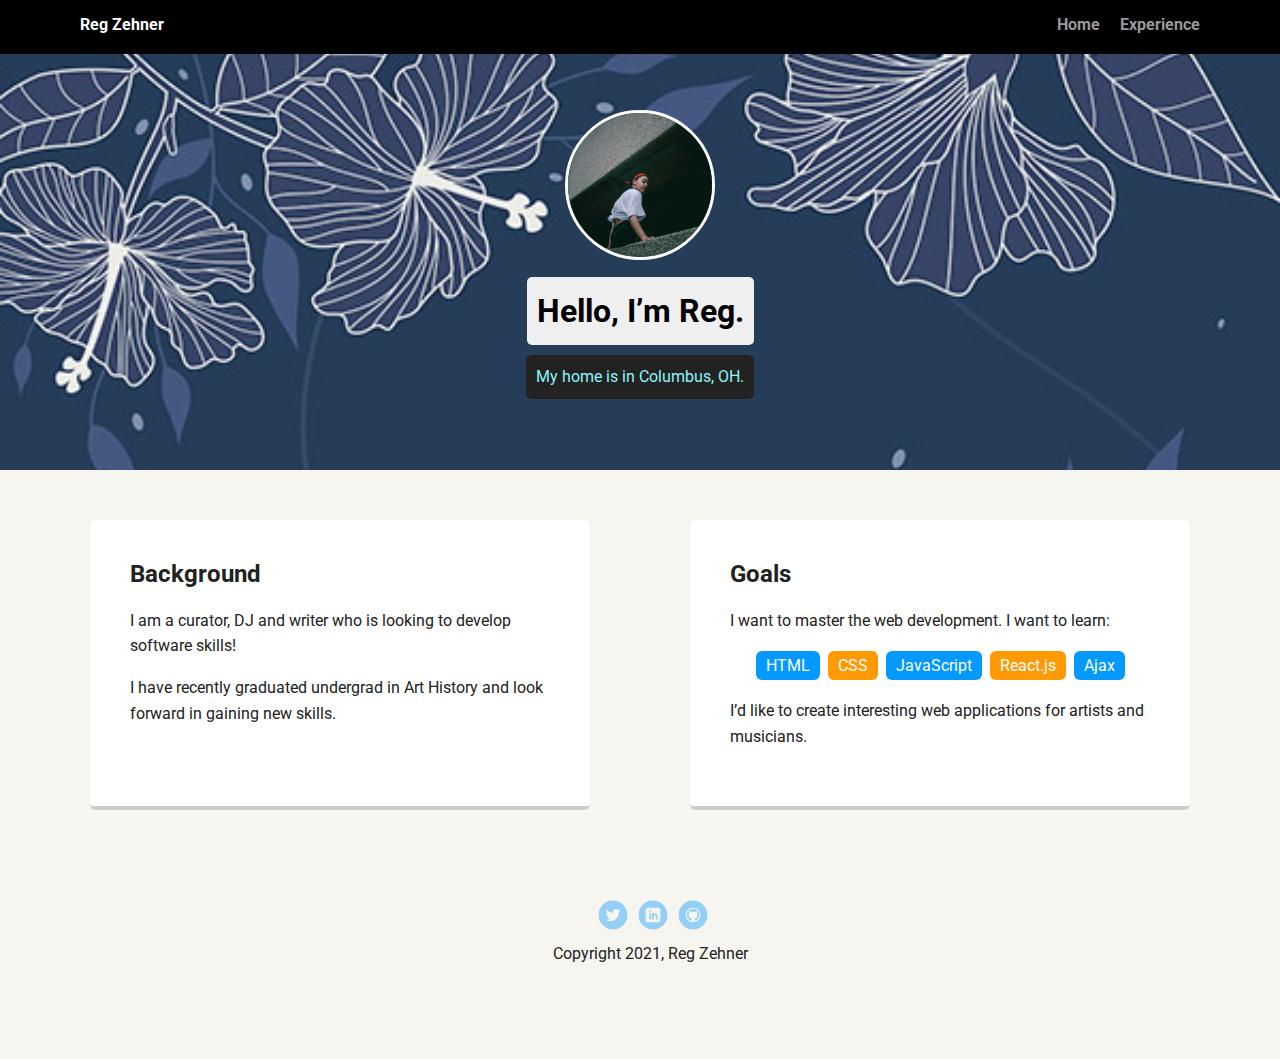
<file: index.html>
<!doctype html>
<html lang="en">
<head>
  <meta charset="utf-8">
  <title>Reg Zehner's Profile</title>
  <meta name="viewport" content="width=device-width, initial-scale=1.0">
  <link rel="stylesheet" href="styles.css">
  <link href="https://fonts.googleapis.com/css?family=Muli%7CRoboto:400,300,500,700,900" rel="stylesheet"></head>
  <body>

    <div class="main-nav">
        <ul class="nav">
          <li class="name">Reg Zehner</li>
          <li><a href="index.html">Home</a></li>
          <li><a href="experience.html">Experience</a></li>
        </ul>
    </div>

    <header>
      <img src="images/rz_pic.jpeg" alt="Picture of Reg Zehner" class="profile-image">
      <h1 class="tag name">Hello, I’m Reg.</h1>
      <p class="tag location">My home is in Columbus, OH.</p>
    </header>

    <main class="flex">
      <div class="card">
        <h2>Background</h2>
        <p> I am a curator, DJ and writer who is looking to develop software skills!</p>
        <p>I have recently graduated undergrad in Art History and look forward in gaining new skills.</p>
      </div> 

      <div class="card">
        <h2>Goals</h2>
        <p>I want to master the web development. I want to learn:</p>
        <ul class="skills">
          <li>HTML</li>
          <li>CSS</li>
          <li>JavaScript</li>
          <li>React.js</li>
          <li>Ajax</li>
        </ul>
        <p>I’d like to create interesting web applications for artists and musicians.</p>
      </div> 

    </main>
    <footer>
      <ul>
        <li><a href="https://twitter.com/love_highest" class="social twitter">Twitter</a></li>
        <li><a href="https://www.linkedin.com/in/reg-zehner-a9a7a7143/" class="social linkedin">LinkedIn</a></li>
        <li><a href="https://github.com/affectioms" class="social github">Github</a></li>
      </ul>
      <p class="copyright">Copyright 2021, Reg Zehner</p>
    </footer>
  </body>
  </html>
</file>
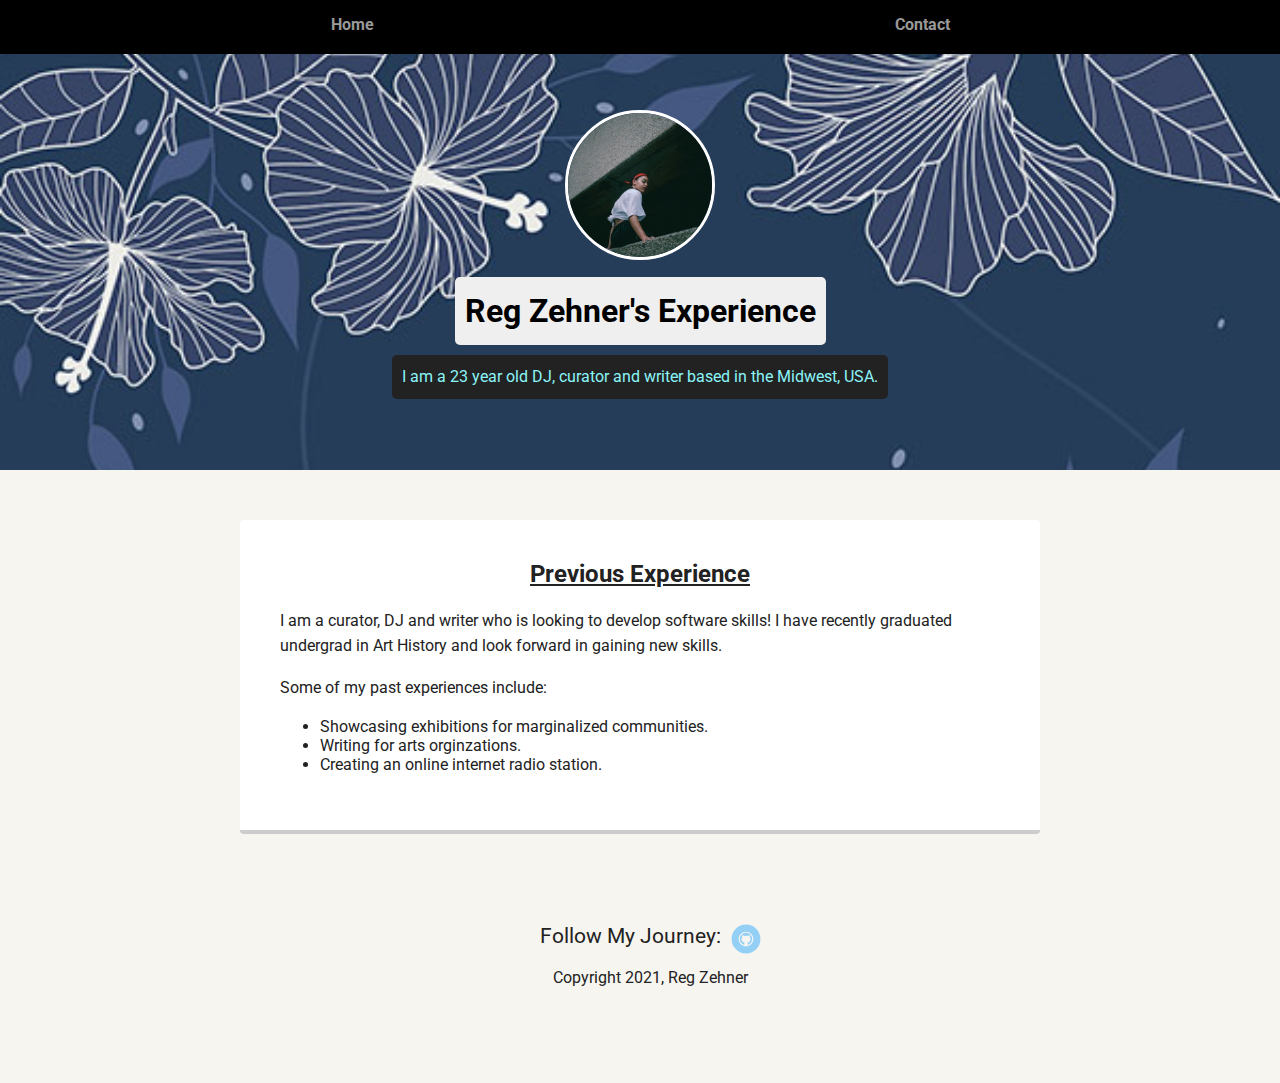
<file: experience.html>
<!doctype html>
<html lang="en">
<head>
    <meta charset="utf-8">
  <title>Reg Zehner's Experience</title>
  <meta name="viewport" content="width=device-width, initial-scale=1.0">
  <link rel="stylesheet" href="styles.css">
  <link href="https://fonts.googleapis.com/css?family=Muli%7CRoboto:400,300,500,700,900" rel="stylesheet">
</head>
  <body>
    <nav class ="main-nav">
        <ul class ="nav">
            <li><a href="index.html">Home</a></li>
            <li><a href="mailto:reginazehner24@gmail.com">Contact</a></li>
        </ul>
    </nav>

    <header>
        <img src="images/rz_pic.jpeg" alt="Image of Reg Zehner" class="profile-image">

        <h1 class="tag name">Reg Zehner's Experience</h1>

        <p class="tag location"> I am a 23 year old DJ, curator and writer based in the Midwest, USA. 
        </p>
    </header>
    <main class="flex">
        <div class="card-experience">
          <h2 class="experience">Previous Experience</h2>
          <p class="about"> I am a curator, DJ and writer who is looking to develop software skills! I have recently graduated undergrad in Art History and look forward in gaining new skills.</p>
          <p>Some of my past experiences include:</p>
          <ul>
                <li>Showcasing exhibitions for marginalized communities.</li>
                <li>Writing for arts orginzations.</li>
                <li>Creating an online internet radio station.</li>
          </ul>
        </div> 
        </main>
        <footer>
            <ul>
                <li>Follow My Journey: <a href="https://github.com/affectioms" class="social github">Github</a></li>
            </ul>
            <p class="copyright">Copyright 2021, Reg Zehner</p>
        </footer>
    </body>
</html>
</file>
<file: styles.css>
/* Global Layout Set-up */
* { 
  box-sizing: border-box;
}
  
body {
  margin: 0;
  padding: 0;
  text-align: center;
  font-family: 'Roboto', sans-serif;
  color: #222;
  background: #f7f5f0;
}
/* Link Styles */

a {
  text-decoration: none;
  color: #999;
}
a:hover {
  color: #6633ff;
}

/* Section Styles */

.main-nav {
  width: 100%;
  background: black;
  min-height: 30px;
  padding: 10px;
  position: fixed;
  text-align: center;
}
.nav {
  display: flex;
  justify-content: space-around;
  font-weight: 700;
  list-style-type: none;
  margin: 0 auto;
  padding: 0;
}

.nav .name {
    display: block;
    margin-right: auto;
    color: white;
}
.nav li {
  padding: 5px 10px 10px 10px;
}
.nav a {
  transition: all .5s;
}
.nav a:hover {
  color: white
}

header {
  text-align: center;
  background: url('images/background.jpg') no-repeat top center ;
  background-size: cover;
  overflow: hidden;
  padding-top: 60px;
}
header {
  line-height: 1.5;
}
header .profile-image {
  margin-top: 50px;
  width: 150px;
  height: 150px;
  border-radius: 50%;
  border: 3px solid white;
  transition: all .5s;
}
header .profile-image:hover {
  transform: scale(1.2) rotate(5deg);
}
.tag {
  background-color: #efefef;
  color: black;
  padding: 10px;
  border-radius: 5px;
  display: table;
  margin: 10px auto;
} 
.location {
  background-color: #222;
  color: rgb(139, 244, 248);
}
.card {
  margin: 30px;
  padding: 20px 40px 40px;
  max-width: 500px;
  text-align: left;
  background: #fff;
  border-bottom: 4px solid #ccc;
  border-radius: 6px;
  transition: all .5s;
}

.experience {
  text-align: center;
  text-decoration: underline;   
}

.card-experience {
  margin: 30px;
  padding: 20px 40px 40px;
  max-width: 800px;
  text-align: left;
  background: #fff;
  border-bottom: 4px solid #ccc;
  border-radius: 4px;
  transition: all .5s;
}

.card:hover {
  border-color: #ff99ff;
}

.card-experience:hover {
  border-color: #ff99ff;
}

ul.skills {
  padding: 0;
  text-align: center;
}

.skills li {
  border-radius: 6px;
  display: inline-block;
  background: #ff9904;
  color: white;
  padding: 5px 10px;
  margin: 2px;
}

.skills li:nth-child(odd) {
  background: #0399ff;
}

footer {
  width: 100%;
  min-height: 30px;
  padding: 20px 0 40px 20px;
}

footer .copyright {
  top: -8px;
  font-size: .75em;
}

footer ul {
  list-style-type: none;
  margin: 0;
  padding: 0;
}

footer ul li {
  display: inline-block;
}

a.social {
  display: inline-block;
  text-indent: -9999px;
  margin-left: 5px;
  width: 30px;
  height: 30px;
  background-size: 30px 30px;
  opacity: .4;
  transition: all .5s;
}
a.twitter {
  background-image: url(images/twitter.svg);
}
a.linkedin {
  background-image: url(images/linkedin.svg);
}
a.github {
  background-image: url(images/github.svg);
}
a.social:hover {
  opacity: 1;
}
.clearfix {
  clear: both;
}

/* Styles for larger screens */
@media screen and (min-width: 720px) {
  
  .flex {
      display: -ms-flexbox;      /* TWEENER - IE 10 */
      display: flex; 
      max-width: 1200px;
      -ms-flex-pack: distribute;
      justify-content: space-around;
      margin: 0 auto;
  }

  header {
    min-height: 470px;
  }

  .nav {
    max-width: 1200px;
    padding: 0 30px;
  }


  main {
    padding-top: 20px;
  }

  main p {
    line-height: 1.6em;
  }

  footer {
    font-size: 1.3em;
    max-width: 1200px;
    margin: 40px auto;
  }

}
</file>
